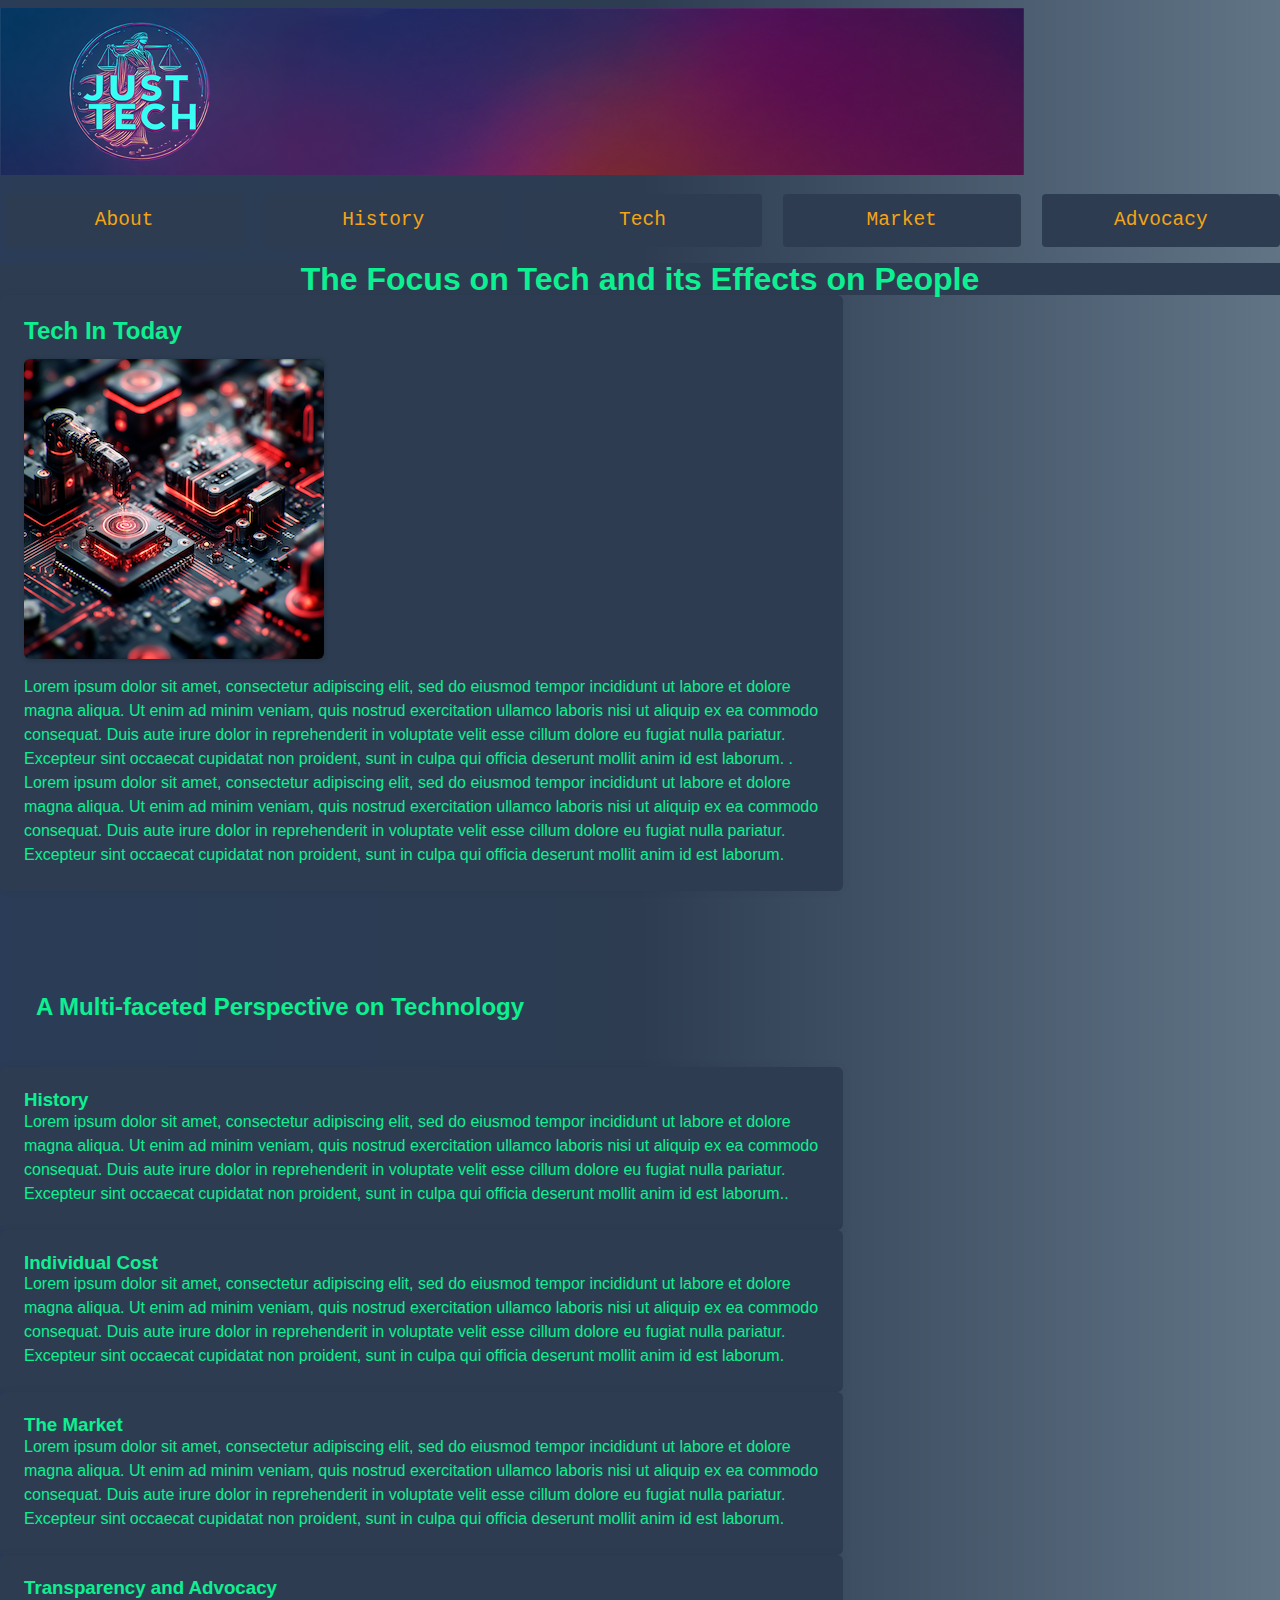
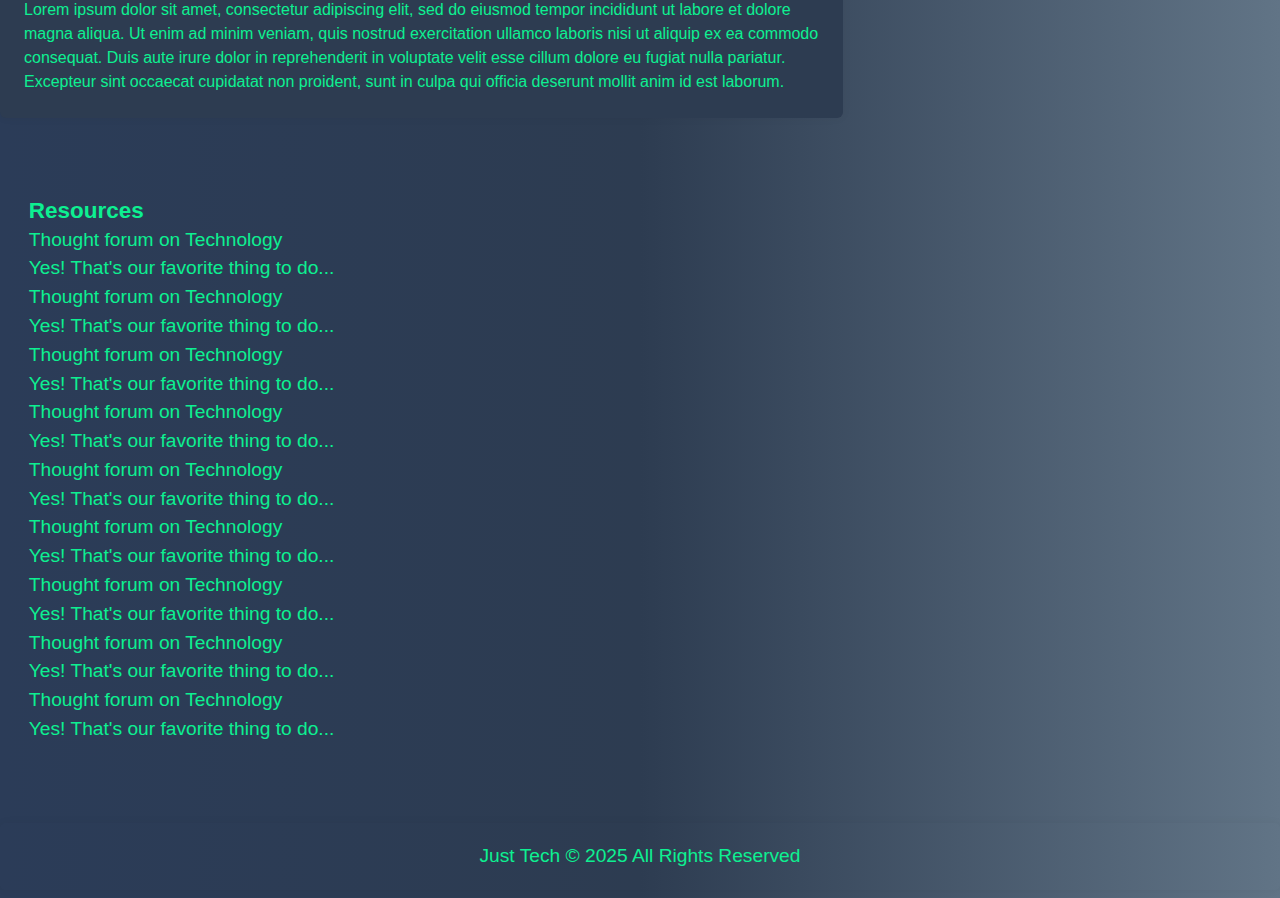
<file: index.html>
<!DOCTYPE html>
<html lang="en">
  <head>
    <meta charset="utf-8" />
    <meta name="viewport" content="width=device-width, initial-scale=1.0" />
    <title>The Price of Technology</title>

    <link rel="stylesheet" href="main.css"/>
    
  </head>

 <body>
  <header class="heading">
    <img src="banner.png" alt="Just Tech Logo" class="heading image" />
    <nav class="horizontalNavigation">
      <ul>
        <li><a href="#">About</a></li>
        <li><a href="#">History</a></li>
        <li><a href="#">Tech</a></li>
        <li><a href="#">Market</a></li>
        <li><a href="#">Advocacy</a></li>
      </ul>
    </nav>
    <h1>The Focus on Tech and its Effects on People</h1>
  </header>

  <main class="grid-container">
    <section class="left-column">
      <article class="intro">
        <h2>Tech In Today</h2>
        <br>
        <figure class="chip-image-figure">    
          
          
        <img src="microchip.png" alt="Robot building chips" />
        </figure>
        
        <br>
        
        
        <p>
Lorem ipsum dolor sit amet, consectetur adipiscing elit, sed do eiusmod 
tempor incididunt ut labore et dolore magna aliqua. Ut enim ad minim veniam, 
quis nostrud exercitation ullamco laboris nisi ut aliquip ex ea commodo consequat. 
Duis aute irure dolor in reprehenderit in voluptate velit esse cillum dolore eu fugiat 
nulla pariatur. Excepteur sint occaecat cupidatat non proident, sunt in culpa qui 
officia deserunt mollit anim id est laborum.
 .</p>
        <p>Lorem ipsum dolor sit amet, consectetur adipiscing elit, sed do eiusmod 
tempor incididunt ut labore et dolore magna aliqua. Ut enim ad minim veniam, 
quis nostrud exercitation ullamco laboris nisi ut aliquip ex ea commodo consequat. 
Duis aute irure dolor in reprehenderit in voluptate velit esse cillum dolore eu fugiat 
nulla pariatur. Excepteur sint occaecat cupidatat non proident, sunt in culpa qui 
officia deserunt mollit anim id est laborum.</p>
      </article>
      <br>

      <section class="h2">
        <br>
        <h2>A Multi-faceted Perspective on Technology</h2>
        <article>
          <h3>History</h3>
          <p>Lorem ipsum dolor sit amet, consectetur adipiscing elit, sed do eiusmod 
tempor incididunt ut labore et dolore magna aliqua. Ut enim ad minim veniam, 
quis nostrud exercitation ullamco laboris nisi ut aliquip ex ea commodo consequat. 
Duis aute irure dolor in reprehenderit in voluptate velit esse cillum dolore eu fugiat 
nulla pariatur. Excepteur sint occaecat cupidatat non proident, sunt in culpa qui 
officia deserunt mollit anim id est laborum..</p>
        </article>
        <article>
          <h3>Individual Cost</h3>
          <p>Lorem ipsum dolor sit amet, consectetur adipiscing elit, sed do eiusmod 
tempor incididunt ut labore et dolore magna aliqua. Ut enim ad minim veniam, 
quis nostrud exercitation ullamco laboris nisi ut aliquip ex ea commodo consequat. 
Duis aute irure dolor in reprehenderit in voluptate velit esse cillum dolore eu fugiat 
nulla pariatur. Excepteur sint occaecat cupidatat non proident, sunt in culpa qui 
officia deserunt mollit anim id est laborum.</p>
        </article>
        <article>
          <h3>The Market</h3>
          <p>Lorem ipsum dolor sit amet, consectetur adipiscing elit, sed do eiusmod 
tempor incididunt ut labore et dolore magna aliqua. Ut enim ad minim veniam, 
quis nostrud exercitation ullamco laboris nisi ut aliquip ex ea commodo consequat. 
Duis aute irure dolor in reprehenderit in voluptate velit esse cillum dolore eu fugiat 
nulla pariatur. Excepteur sint occaecat cupidatat non proident, sunt in culpa qui 
officia deserunt mollit anim id est laborum.</p>
        </article>
        <article>
          <h3>Transparency and Advocacy</h3>
          <p>Lorem ipsum dolor sit amet, consectetur adipiscing elit, sed do eiusmod 
tempor incididunt ut labore et dolore magna aliqua. Ut enim ad minim veniam, 
quis nostrud exercitation ullamco laboris nisi ut aliquip ex ea commodo consequat. 
Duis aute irure dolor in reprehenderit in voluptate velit esse cillum dolore eu fugiat 
nulla pariatur. Excepteur sint occaecat cupidatat non proident, sunt in culpa qui 
officia deserunt mollit anim id est laborum.</p>
        </article>
      </section>
    </section>

<aside class="resources">
      <h3>Resources</h3>
      <dl>
        <dt>Thought forum on Technology</dt>
        <dd>Yes! That's our favorite thing to do...</dd>
       <dt>Thought forum on Technology</dt>
        <dd>Yes! That's our favorite thing to do...</dd>
        <dt>Thought forum on Technology</dt>
        <dd>Yes! That's our favorite thing to do...</dd>
         <dt>Thought forum on Technology</dt>
        <dd>Yes! That's our favorite thing to do...</dd>
       <dt>Thought forum on Technology</dt>
        <dd>Yes! That's our favorite thing to do...</dd>
        <dt>Thought forum on Technology</dt>
        <dd>Yes! That's our favorite thing to do...</dd> 
      <dt>Thought forum on Technology</dt>
        <dd>Yes! That's our favorite thing to do...</dd>
       <dt>Thought forum on Technology</dt>
        <dd>Yes! That's our favorite thing to do...</dd>
        <dt>Thought forum on Technology</dt>
        <dd>Yes! That's our favorite thing to do...</dd>

        
       
      </dl>
    </aside>
        
</main>
  <footer>

   Just Tech &copy; 2025 All Rights Reserved
       
</footer>
</body>

</html>
</file>
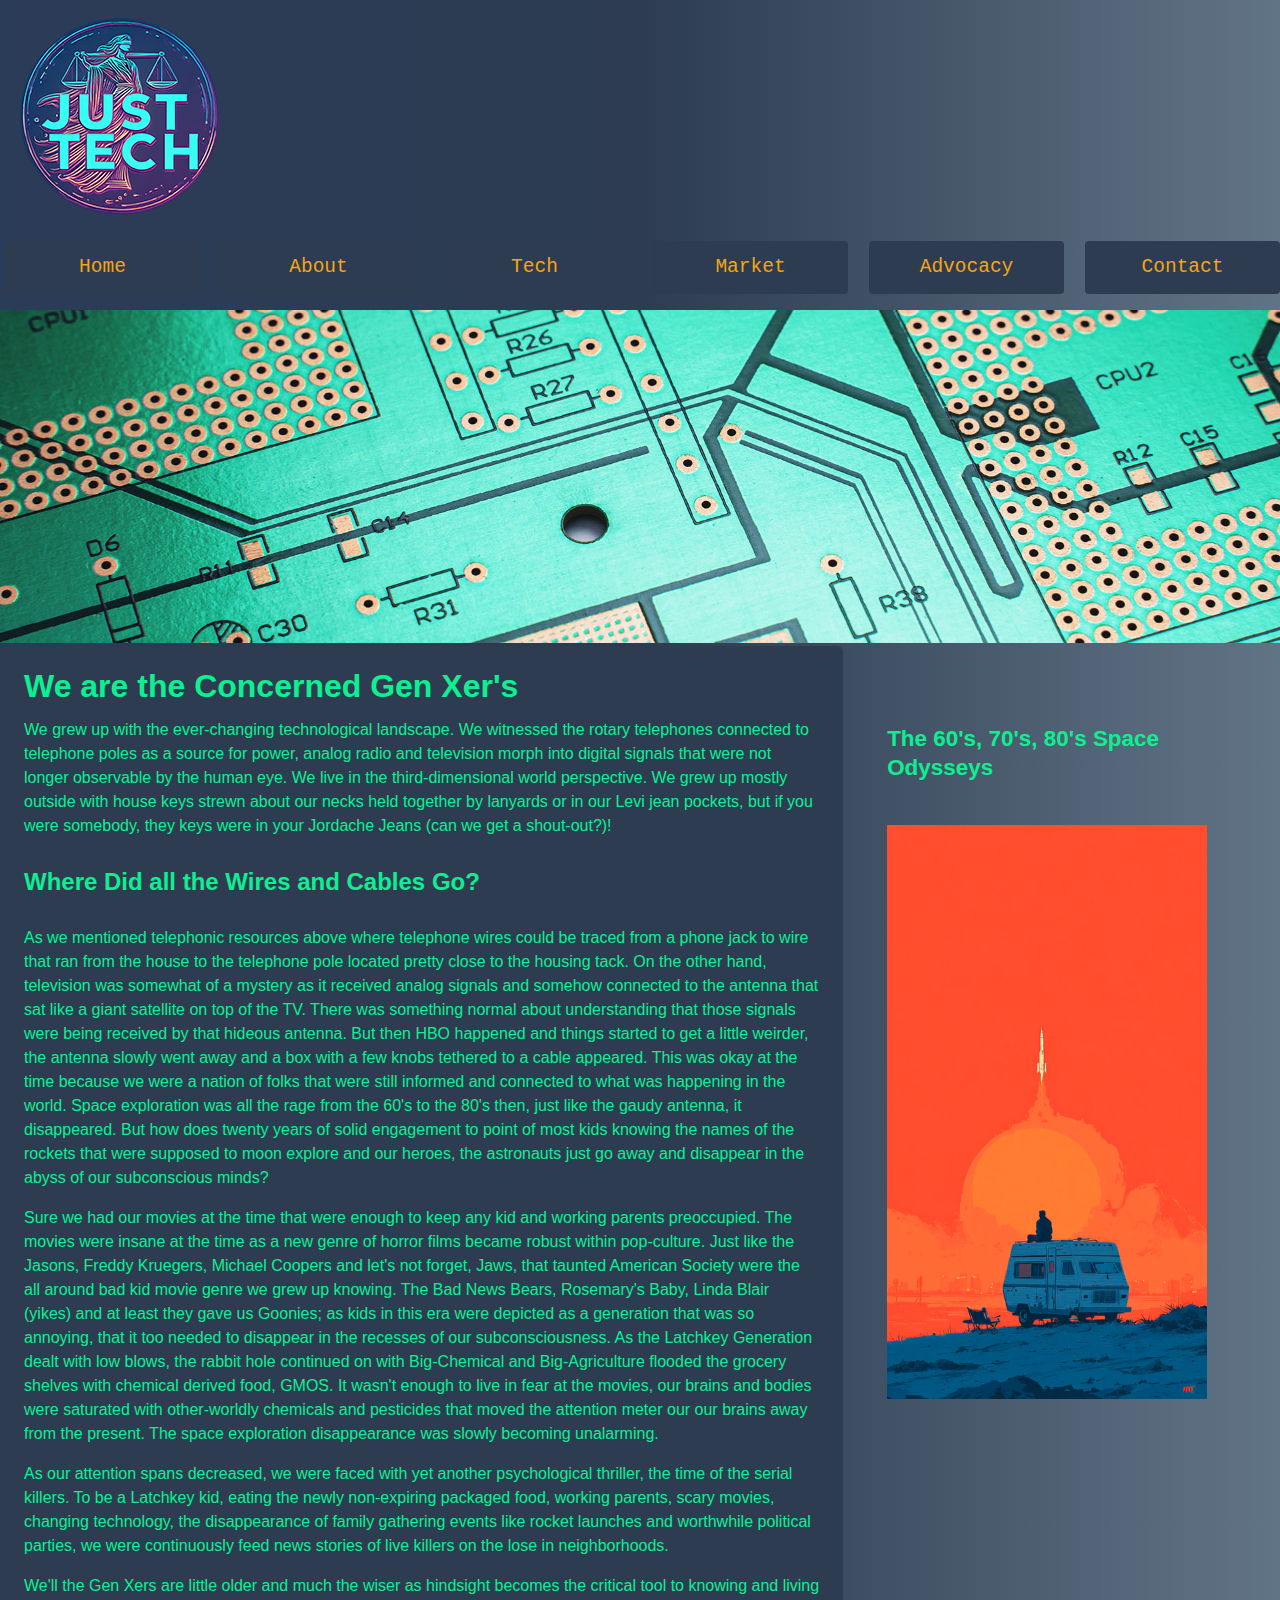
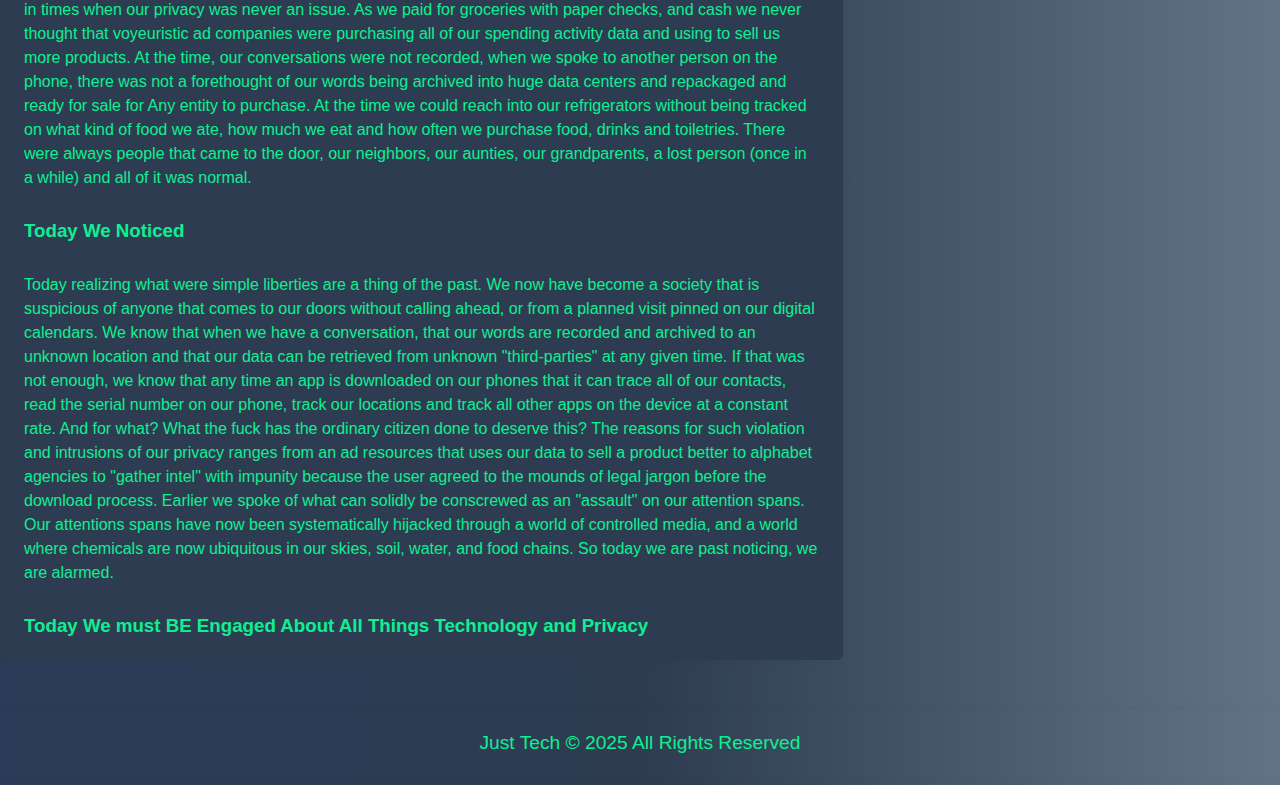
<file: about.html>
<!DOCTYPE html>
<html lang="en">
  <head>
    <meta charset="utf-8" />
    <meta name="viewport" content="width=device-width, initial-scale=1.0" />
    <title>The Price of Technology</title>
 <link href="https://cdn.jsdelivr.net/npm/bootstrap@5.3.7/dist/css/bootstrap.min.css" rel="stylesheet" integrity="sha384-LN+7fdVzj6u52u30Kp6M/trliBMCMKTyK833zpbD+pXdCLuTusPj697FH4R/5mcr" crossorigin="anonymous">
        <!-- Option 1: Include in HTML -->
<link rel="stylesheet" href="https://cdn.jsdelivr.net/npm/bootstrap-icons@1.3.0/font/bootstrap-icons.css">

    <link rel="stylesheet" href="main.css" />
   
  </head>

 <body>
  <header>
    <div class="logo-container">
      <img src="circlelogo.png" alt="JUST TECH" class="logo" /> 
    </div>
    
    <nav class="horizontalNavigation">
      <ul>
        <li><a href="index.html">Home</a></li>
        <li><a href="about.html">About</a></li>
        <li><a href="technology.html">Tech</a></li>
        <li><a href="market.html">Market</a></li>
        <li><a href="advocacy.html">Advocacy</a></li>
        <li><a href="contact.html">Contact</a></li>  
      </ul>
    </nav>
    
    <div class="banner-container">
    <img src="banner.jpg" alt="Banner" class="banner-img" />
    </div>  
    
  </header>



 <article>
<h1>We are the Concerned Gen Xer's </h1>
<br>
<p>
We grew up with the ever-changing technological landscape.  We witnessed the rotary telephones connected to telephone poles as a source for power, analog radio and television morph into digital signals that were not longer observable by the human eye.  We live in the third-dimensional world perspective.  We grew up mostly outside with house keys strewn about our necks held together by lanyards or in our Levi jean pockets, but if you were somebody, they keys were in your Jordache Jeans (can we get a shout-out?)!   
 </p>
<br>
 <br>       
<h2>Where Did all the Wires and Cables Go?</h2>
<br>
<br>
<p>As we mentioned telephonic resources above where telephone wires could be traced from a phone jack to wire that ran from the house to the telephone pole located pretty close to the housing tack.  On the other hand, television was somewhat of a mystery as it received analog signals and somehow connected to the antenna that sat like a giant satellite on top of the TV.  There was something normal about understanding that those signals were being received by that hideous antenna.  But then HBO happened and things started to get a little weirder, the antenna slowly went away and a box with a few knobs tethered to a cable appeared.  This was okay at the time because we were a nation of folks that were still informed and connected to what was happening in the world.  Space exploration was all the rage from the 60's to the 80's then, just like the gaudy antenna, it disappeared.  But how does twenty years of solid engagement to point of most kids knowing the names of the rockets that were supposed to moon explore and our heroes, the astronauts just go away and disappear in the abyss of our subconscious minds?</p>
<br>
<p>
Sure we had our movies at the time that were enough to keep any kid and working parents preoccupied.  The movies were insane at the time as a new genre of horror films became robust within pop-culture.  Just like the Jasons, Freddy Kruegers, Michael Coopers and let's not forget, Jaws, that taunted American Society were the all around bad kid movie genre we grew up knowing.  The Bad News Bears, Rosemary's Baby, Linda Blair (yikes) and at least they gave us Goonies; as kids in this era were depicted as a generation that was so annoying, that it too needed to disappear in the recesses of our subconsciousness.  As the Latchkey Generation dealt with low blows, the rabbit hole continued on with Big-Chemical and Big-Agriculture flooded the grocery shelves with chemical derived food, GMOS.  It wasn't enough to live in fear at the movies, our brains and bodies were saturated with other-worldly chemicals and pesticides that moved the attention meter our our brains away from the present.  The space exploration disappearance was slowly becoming unalarming.  </p>
<br>
<p>
As our attention spans decreased, we were faced with yet another psychological thriller, the time of the serial killers. To be a Latchkey kid, eating the newly non-expiring packaged food, working parents, scary movies, changing technology, the disappearance of family gathering events like rocket launches and worthwhile political parties, we were continuously feed news stories of live killers on the lose in neighborhoods. </p> 
<br>
<p>      
We'll the Gen Xers are little older and much the wiser as hindsight becomes the critical tool to knowing and living in times when our privacy was never an issue.  As we paid for groceries with paper checks, and cash we never thought that voyeuristic ad companies were purchasing all of our spending activity data and using to sell us more products.  At the time, our conversations were not recorded, when we spoke to another person on the phone, there was not a forethought of our words being archived into huge data centers and repackaged and ready for sale for Any entity to purchase.  At the time we could reach into our refrigerators without being tracked on what kind of food we ate, how much we eat and how often we purchase food, drinks and toiletries.  There were always people that came to the door, our neighbors, our aunties, our grandparents, a lost person (once in a while) and all of it was normal.    
</p>
<br>
<br>
<h3>Today We Noticed</h3>
 <br>
<br>
 <p>Today realizing what were simple liberties are a thing of the past. We now have become a society that is suspicious of anyone that comes to our doors without calling ahead, or from a planned visit pinned on our digital calendars. We know that when we have a conversation, that our words are recorded and archived to an unknown location and that our data can be retrieved from unknown "third-parties" at any given time.  If that was not enough, we know that any time an app is downloaded on our phones that it can trace all of our contacts, read the serial number on our phone, track our locations and track all other apps on the device at a constant rate.  And for what?  What the fuck has the ordinary citizen done to deserve this? The reasons for such violation and intrusions of our privacy ranges from an ad resources that uses our data to sell a product better to alphabet agencies to "gather intel" with impunity because the user agreed to the mounds of legal jargon before the download process.  Earlier we spoke of what can solidly be conscrewed as an "assault" on our attention spans.  Our attentions spans have now been systematically hijacked through a world of controlled media, and a world where chemicals are now ubiquitous in our skies, soil, water, and food chains. So today we are past noticing, we are alarmed.</p>
<br>
<br>        
<h3> Today We must BE Engaged About All Things Technology and Privacy</h3>

        </article>
    

    <aside>
      <h3>The 60's, 70's, 80's Space Odysseys </h3>
        <br>
        <video width="320" height="600" autoplay>
  <source src="sunsetrocketgenx.mp4" type="video/mp4">
  <source src="movie.ogg" type="video/ogg">
  
</video> 
      
    </aside>




     <script src="https://cdn.jsdelivr.net/npm/bootstrap@5.3.7/dist/js/bootstrap.bundle.min.js" integrity="sha384-ndDqU0Gzau9qJ1lfW4pNLlhNTkCfHzAVBReH9diLvGRem5+R9g2FzA8ZGN954O5Q" crossorigin="anonymous">
            
            // Variable overrides first
$primary: #900;
$enable-shadows: true;
$prefix: "mo-";

// Then import Bootstrap
@import "../node_modules/bootstrap/scss/bootstrap";
        
        </script>    

  <footer>

   Just Tech &copy; 2025 All Rights Reserved
       
</footer>
</body>

</html>
</file>
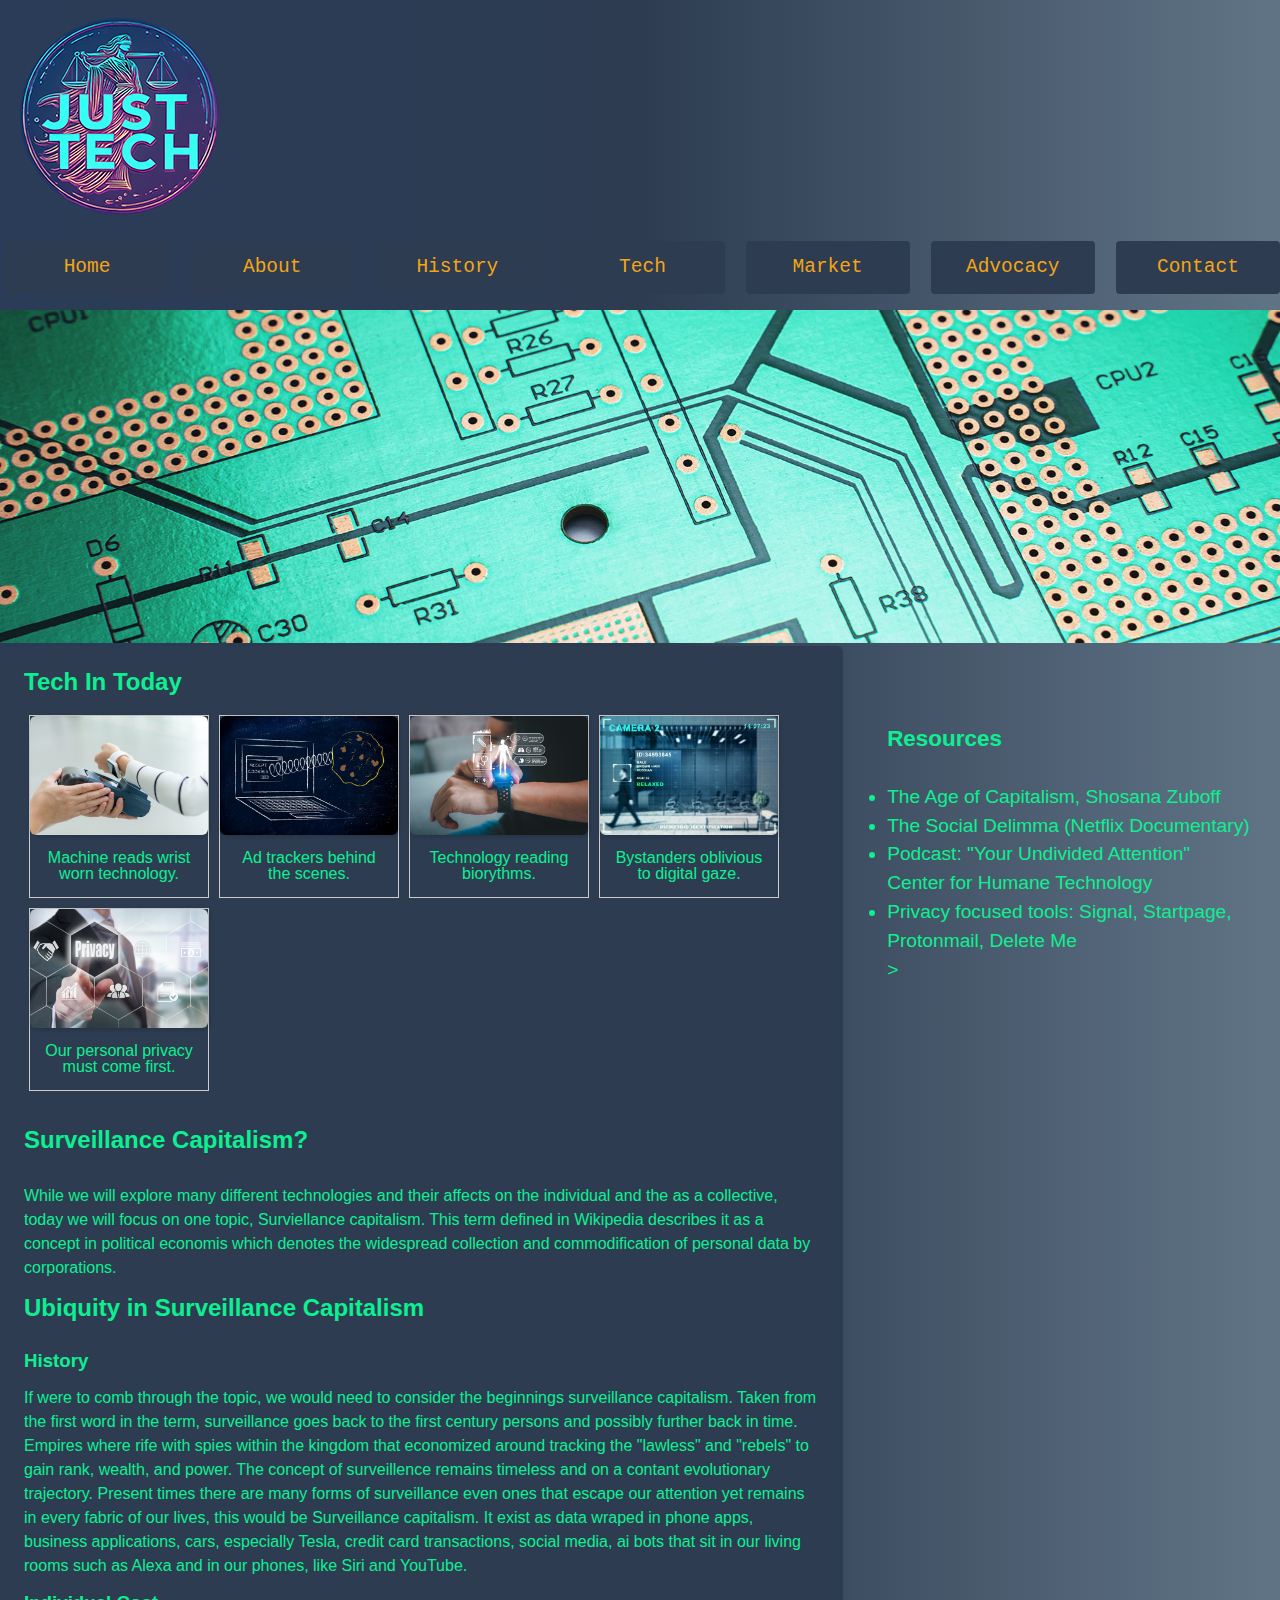
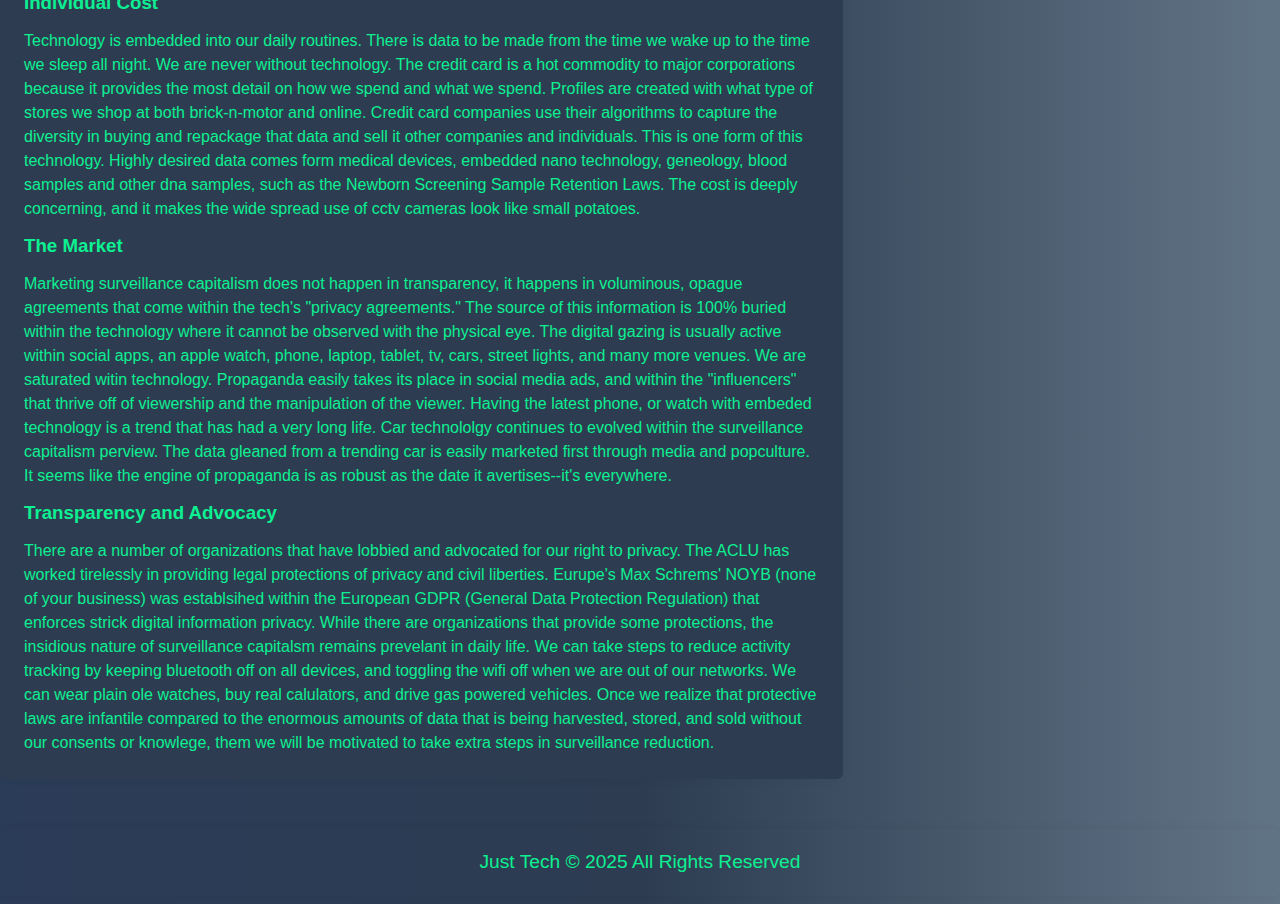
<file: technology.html>
<!DOCTYPE html>
<html lang="en">
  <head>
    <meta charset="utf-8" />
    <meta name="viewport" content="width=device-width, initial-scale=1.0" />
    <title>The Price of Technology</title>

    <link rel="stylesheet" href="main.css" />
   
<style>

div.gallery {
  margin: 5px;
  border: 1px solid #ccc;
  float: left;
  width: 180px;
}

div.gallery:hover {
  border: 1px solid #777;
}

div.gallery img {
  width: 100%;
  height: auto;
}

div.desc {
  padding: 15px;
  text-align: center;
}

</style>  
  </head>

 <body>
  <header>
    <div class="logo-container">
      <img src="circlelogo.png" alt="JUST TECH" class="logo" /> 
    </div>
    
    <nav class="horizontalNavigation">
      <ul>
        <li><a href="index.html">Home</a></li>
        <li><a href="#">About</a></li>
        <li><a href="#">History</a></li>
        <li><a href="technology.html">Tech</a></li>
        <li><a href="market.html">Market</a></li>
        <li><a href="advocacy.html">Advocacy</a></li>
        <li><a href="contact.html">Contact</a></li>  
      </ul>
    </nav>
    
    <div class="banner-container">
    <img src="banner.jpg" alt="Banner" class="banner-img" />
    </div>  
    
  </header>

  
   
        <!-- removed main and section tags since they were not deifined in the css -->
      <article> <!-- removed class here too. The grid setup is not considered classes-->
        <h2>Tech In Today</h2>
        <br>
<div class="gallery">
  <a target="_blank" href="technology.jpg">
    <img src="technology.jpg" alt="Technology" width="600" height="400">
  </a>
  <div class="desc">Machine reads wrist worn technology.</div>
</div>

<div class="gallery">
  <a target="_blank" href="history.jpg">
    <img src="history.jpg" alt="History" width="600" height="400">
  </a>
  <div class="desc">Ad trackers behind the scenes.</div>
</div>

<div class="gallery">
  <a target="_blank" href="propaganda.jpg">
    <img src="propaganda.jpg" alt="Propaganda" width="600" height="400">
  </a>
  <div class="desc">Technology reading biorythms.</div>
</div>

<div class="gallery">
  <a target="_blank" href="ethics.jpg">
    <img src="ethics.jpg" alt="Ethics" width="600" height="400">
  </a>
  <div class="desc">Bystanders oblivious to digital gaze.</div>
</div>
      
<div class="gallery">
  <a target="_blank" href="advocacy.jpg">
    <img src="advocacy.jpg" alt="Advocacy" width="600" height="400">
  </a>
  <div class="desc">Our personal privacy must come first.</div>
</div>

<div style="clear: both;"></div>
<br>
<br> 
       <h2>Surveillance Capitalism?</h2>
        <br>
        <br>
        <p>
While we will explore many different technologies and their affects on the individual and the as a collective, today we will focus on one topic, Surviellance capitalism. This term defined in Wikipedia describes it as a concept in political economis which denotes the widespread collection and commodification of personal data by corporations.   
 </p>
        
<br>
        <h2>Ubiquity in Surveillance Capitalism</h2>
         <br>
          <br>
          <h3>History</h3>
          <br>
          <p>If were to comb through the topic, we would need to consider the beginnings surveillance capitalism.  Taken from the first word in the term, surveillance goes back to the first century persons and possibly further back in time.  Empires where rife with spies within the kingdom that economized around tracking the "lawless" and "rebels" to gain rank, wealth, and power.  The concept of surveillence remains timeless and on a contant evolutionary trajectory.  Present times there are many forms of surveillance even ones that escape our attention yet remains in every fabric of our lives, this would be Surveillance capitalism.  It exist as data wraped in phone apps, business applications, cars, especially Tesla, credit card transactions, social media, ai bots that sit in our living rooms such as Alexa and in our phones, like Siri and YouTube.  </p>
        <br>
          <h3>Individual Cost</h3>
        <br>
          <p>Technology is embedded into our daily routines.  There is data to be made from the time we wake up to the time we sleep all night.  We are never without technology.  The credit card is a hot commodity to major corporations because it provides the most detail on how we spend and what we spend.  Profiles are created with what type of stores we shop at both brick-n-motor and online. Credit card companies use their algorithms to capture the diversity in buying and repackage that data and sell it other companies and individuals.  This is one form of this technology.  Highly desired data comes form medical devices, embedded nano technology, geneology, blood samples and other dna samples, such as the Newborn Screening Sample Retention Laws. The cost is deeply concerning, and it makes the wide spread use of cctv cameras look like small potatoes.  </p>
        <br>
          <h3>The Market</h3>
          <br>
          <p>Marketing surveillance capitalism does not happen in transparency, it happens in voluminous, opague agreements that come within the tech's "privacy agreements." The source of this information is 100% buried within the technology where it cannot be observed with the physical eye.  The digital gazing is usually active within social apps, an apple watch, phone, laptop, tablet, tv, cars, street lights, and many more venues. We are saturated witin technology. Propaganda easily takes its place in social media ads, and within the "influencers" that thrive off of viewership and the manipulation of the viewer.  Having the latest phone, or watch with embeded technology is a trend that has had a very long life. Car technololgy continues to evolved within the surveillance capitalism perview.  The data gleaned from a trending car is easily marketed first through media and popculture.  It seems like the engine of propaganda is as robust as the date it avertises--it's everywhere.  
          
          </p>
          <br>
        
          <h3>Transparency and Advocacy</h3>
          <br>
          <p>There are a number of organizations that have lobbied and advocated for our right to privacy.  The ACLU has worked tirelessly in providing legal protections of privacy and civil liberties.  Eurupe's Max Schrems' NOYB (none of your business) was establsihed within the European GDPR (General Data Protection Regulation) that enforces strick digital information privacy.  While there are organizations that provide some protections, the insidious nature of surveillance capitalsm remains prevelant in daily life.  We can take steps to reduce activity tracking by keeping bluetooth off on all devices, and toggling the wifi off when we are out of our networks.  We can wear plain ole watches, buy real calulators, and drive gas powered vehicles.  Once we realize that protective laws are infantile compared to the enormous amounts of data that is being harvested, stored, and sold without our consents or knowlege, them we will be motivated to take extra steps in surveillance reduction.  
          
          </p>
        </article>
       
      <!--Removed the multiple sections and articles. Just need one article and  one aside to crete the columns-->

    <aside>
      <h3>Resources</h3>
      <br>
        <ul>
            <li> The Age of Capitalism, Shosana Zuboff</li>
            <li>The Social Delimma (Netflix Documentary)</li>
            <li>Podcast: "Your Undivided Attention" Center for Humane Technology</li>
            <li> Privacy focused tools: Signal, Startpage, Protonmail, Delete Me</li>
        
        
        </ul>>
       
      
    </aside>
        

  <footer>

   Just Tech &copy; 2025 All Rights Reserved
       
</footer>
</body>

</html>
</file>
<file: main.css>
header, article,article, aside,figcaption,figure,footer,header,main,nav,section, 
div, dl, dt, dd, em, h1, h2, h3, h4, header, html, img, li, main, nav,
 ol,ul, p, section, span {
    background: transparent;
    margin: 0;
    padding: 0;
    vertical-align: baseline;
    box-sizing: border-box;
}

html {background-image: linear-gradient(to right, #2b3c58, #2d3c51, #617486);
}

body {
    background-image: linear-gradient(to right, #2b3c58, #2d3c51, #617486);
    font-family: Verdana, Arial, sans-serif;
    margin-left: auto;
    margin-right: auto;
    line-height: 1;
    width: 100%;
    min-height: 100vh;
}

body {
   display: grid;
   grid-template-columns: 2fr 1fr;
   grid-template-areas: "header  header"
                        "intro    faq"
                        
                        "footer   footer";  
   grid-column-gap: 15px;
}

body > header {
   grid-row: 1;
   grid-column: 1/-1;
}

body > article {grid-area: intro;}
body > aside {grid-area: faq;}
body > footer {grid-area: footer;}

body > header > nav li {
    width: 40%;
}

header h1 {
    margin-bottom: 0;
    text-align: center;
    background-color: #2d3c51;
}

h1 {color: #0df091;}

.logo-container {
  display: flex;
  justify-content: flex-start;
  padding: 10px 20px;
  box-sizing: border-box;
}

.logo {
  width: 200px;
  height: auto;
}

.banner-container {
  width: 100%;
 max-width: 1920px;
 margin: 0 auto;
}

.banner-img {
  width: 100%;
  height: auto;
}

nav {
    display: inline-block;
    width: 100%;
    margin: 0 auto;
    text-align: center;
}

.horizontalNavigation ul {
    display: flex;
    justify-content: center;
    gap: 1rem;
    list-style: none;
    margin: 0;
    padding: 1rem 0;
    background: linear-gradient(to right, #2b3c58, #2d3c51, #617486);
}

nav ul li {
    line-height: 2em;
    list-style-type: none;
    padding-left: 5px}

nav li {
    display: block;
    float: left;
}

nav a {
    text-decoration: none;
    display: block;
    text-align: center;
    background-color: #2d3c51;
    font-size: 1.5em;
    line-height: 1.9em;
}

.horizontalNavigation a {
  display: block;
  padding: 0.5rem 1rem;
  font-family: monospace;
  color: #FFD900;
  background: #2d3c51;
  border-radius: 4px;
  text-decoration: none;
}

nav a:link, nav a:visited {
    color: #0df091;
}

nav a:hover {
    background-color: #617486;
}

article p {
    font-size: 1em;
    line-height: 1.5em;
}
article > accordian-item > accordion {
 --bs-accordion-btn-bg: #808080;
 --bs-accordion-active-bg: #606060;
 --bs-accordion-active-color: #ffffff;
 --bs-accordion-btn-focus-box-shadow: none;
 --bs-accordion-bg: #2d3c51;
 --bs-accordion-color: #ffffff;
 --bs-accordion-btn-focus-border-color: unset;
}



section> h2 {color: #0df091;
    font-size: 1.5em;
    margin-top: 1.5em;
    margin-bottom: 0.5em;
    padding: 1.5em;
}

article {
    padding: 1.5em;
    background-color: #2d3c51;
    color: #0df091;
    border-radius: 6px;
    box-shadow: 0 0 10px rgba(0,0,0,0.05);
}

article img {
    display: block;
    box-shadow: 1px 1px 5px rgba(0,0,0,0.2);
    border-radius: 6px
}

aside {
    color: #2d3c51;
    margin-top: 50px;
}

aside  {
    color: #0df091;
    font-size: 1.2em;
    line-height: 1.5em; 
    padding: 1.5em;
}

nav a:link {
   color:  #F3A516;
}

nav a:link, nav a:visited {
    color:  #F3A516;
}

aside > vstack {
  display: flex;
  flex: 1 1 auto;
  flex-direction: column;
  align-self: stretch;
 color: purple;
}

/* Forms         */



form#contact {
    display: flex;
    flex-flow: row wrap;
}

form#contact > fieldset {
    background: linear-gradient(to right, #2b3c58, #2d3c51, #617486);
    border-radius: 20px;
    flex: 1 1 300px;
    font-size: 0.85em;
    padding: 10px;
    margin: 10px;
}

/* Form Layout Styles */
div.formRow{
    display: flex;
    flex-flow: row wrap;
    margin: 7px 0px;
}

div.formRow > * {
    flex: 1 1 150px;
}

/* Legend Styles */

legend {
    background-color: #2d3c51;
    color: #8f818f;
    padding: 5px;
}

/* Text Area Styles */

textarea {
    margin-top: 10px;
    margin-bottom: auto;
    
    
}


/* Form Button Styles */

input[type=text], select, textarea {
  background-color: #2d3c51;
  color: #8f818f;
  width: 100%;
  padding: 12px;
  border: 1px solid #ccc;
  border-radius: 4px;
  box-sizing: border-box;
  margin-top: 6px;
  margin-bottom: 16px;
  resize: vertical;
}
input[type=number], select, textarea {
  width: 100%;
  padding: 12px;
  border: 1px solid #ccc;
  border-radius: 4px;
  box-sizing: border-box;
  margin-top: 6px;
  margin-bottom: 16px;
  resize: vertical;
}

input[type=submit] {
  background-color: black;
  color: white;
  padding: 12px 20px;
  border: none;
  border-radius: 4px;
  cursor: pointer;
}

input[type=reset] {
  background-color: Black;
  color: red;
  padding: 12px 20px;
  border: none;
  border-radius: 4px;
  cursor: pointer;
}
/* Validation Styles */



footer {
    clear: left;
    margin-top: 50px;
  
    font-size: 1.2em;
    line-height: 1.5em;
    padding: 1.5em;
    

}
footer {text-align: center;
    background-image: linear-gradient(to right, #2b3c58, #2d3c51, #617486);
    color: #0df091;
    padding: 1em;
    border-radius: 6px;
    box-shadow: 0 0 10px rgba(0,0,0,0.05);
    }
</file>
